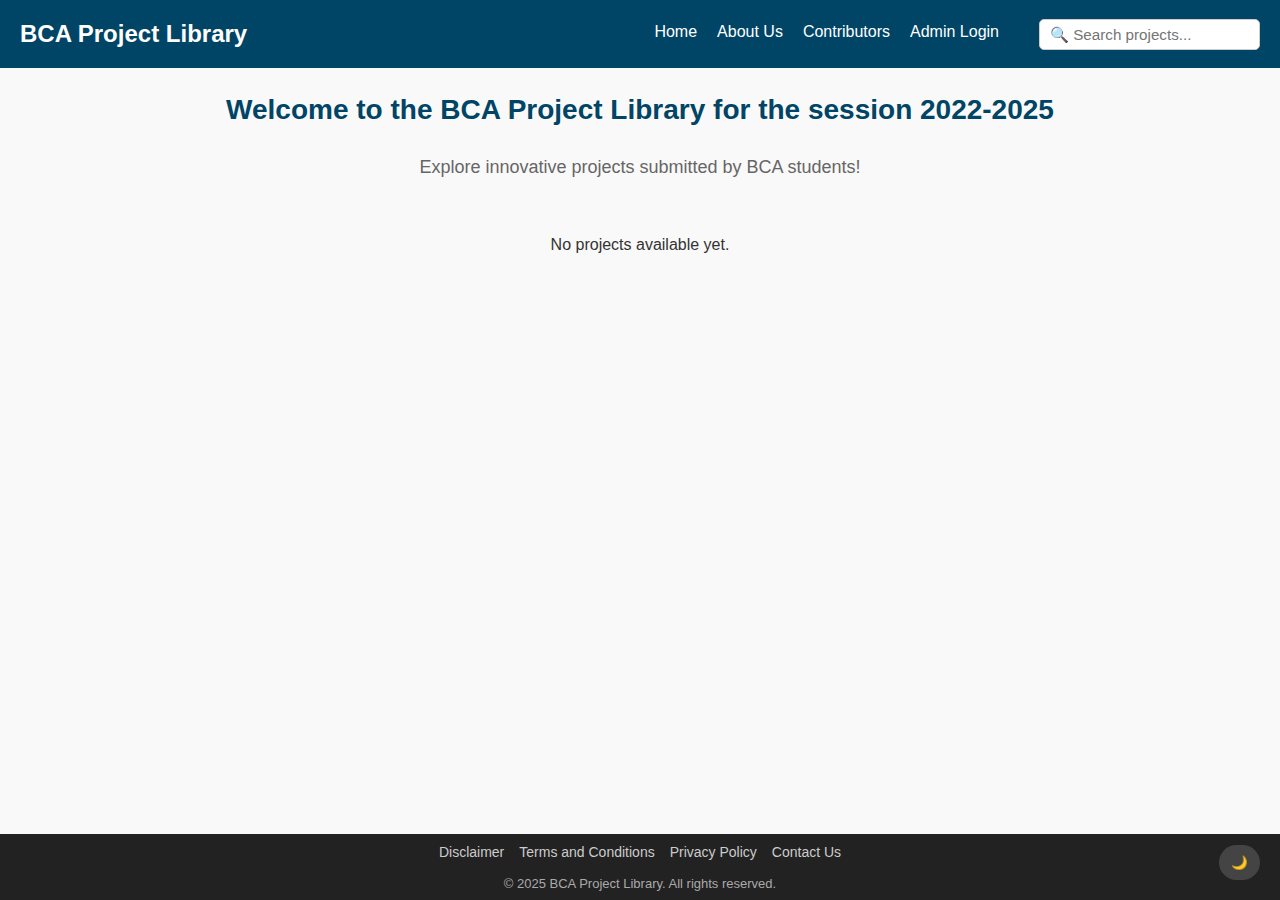
<file: index.html>
<!DOCTYPE html>
<html lang="en">
  <head>
    <meta charset="UTF-8" />
    <meta name="viewport" content="width=device-width, initial-scale=1.0" />
    <title>BCA Project Library</title>
    <link rel="stylesheet" href="style.css" />
  </head>
  <body>
    <!-- Header Section -->
    <header class="header">
      <nav class="nav_bar">
        <div class="logo">
          <!-- Optional: Add logo image here -->
          <h2>BCA Project Library</h2>
        </div>
        <div class="menu-toggle" id="menuToggle">☰</div>
        <ul id="sub_nav">
          <li><a href="index.html">Home</a></li>
          <li><a href="about-us.html">About Us</a></li>
          <li><a href="contributors.html">Contributors</a></li>
          <li><a href="admin-login.html">Admin Login</a></li>
          <li>
            <button id="darkModeToggle" class="dark-mode-toggle">🌙</button>
          </li>
          <li>
            <input
              type="text"
              id="searchInput"
              placeholder="🔍 Search projects..."
              class="nav-search"
            />
          </li>
        </ul>
      </nav>
    </header>

    <!-- Main Content -->
    <main class="main">
      <section class="welcome-section">
        <h1>Welcome to the BCA Project Library for the session 2022-2025</h1>
        <p>Explore innovative projects submitted by BCA students!</p>
      </section>
      <section class="project-list" id="homeProjectList">
        <!-- Project cards will be injected here -->
      </section>
    </main>

    <!-- Footer Section -->
    <footer class="footer">
      <ul>
        <li><a href="footer/disclaimer.html">Disclaimer</a></li>
        <li><a href="footer/T&C.html">Terms and Conditions</a></li>
        <li><a href="footer/privacy.html">Privacy Policy</a></li>
        <li><a href="footer/contact.html">Contact Us</a></li>
      </ul>
      <div class="copyright">
        &copy; 2025 BCA Project Library. All rights reserved.
      </div>
    </footer>

    <script src="script.js"></script>
  </body>
</html>
</file>
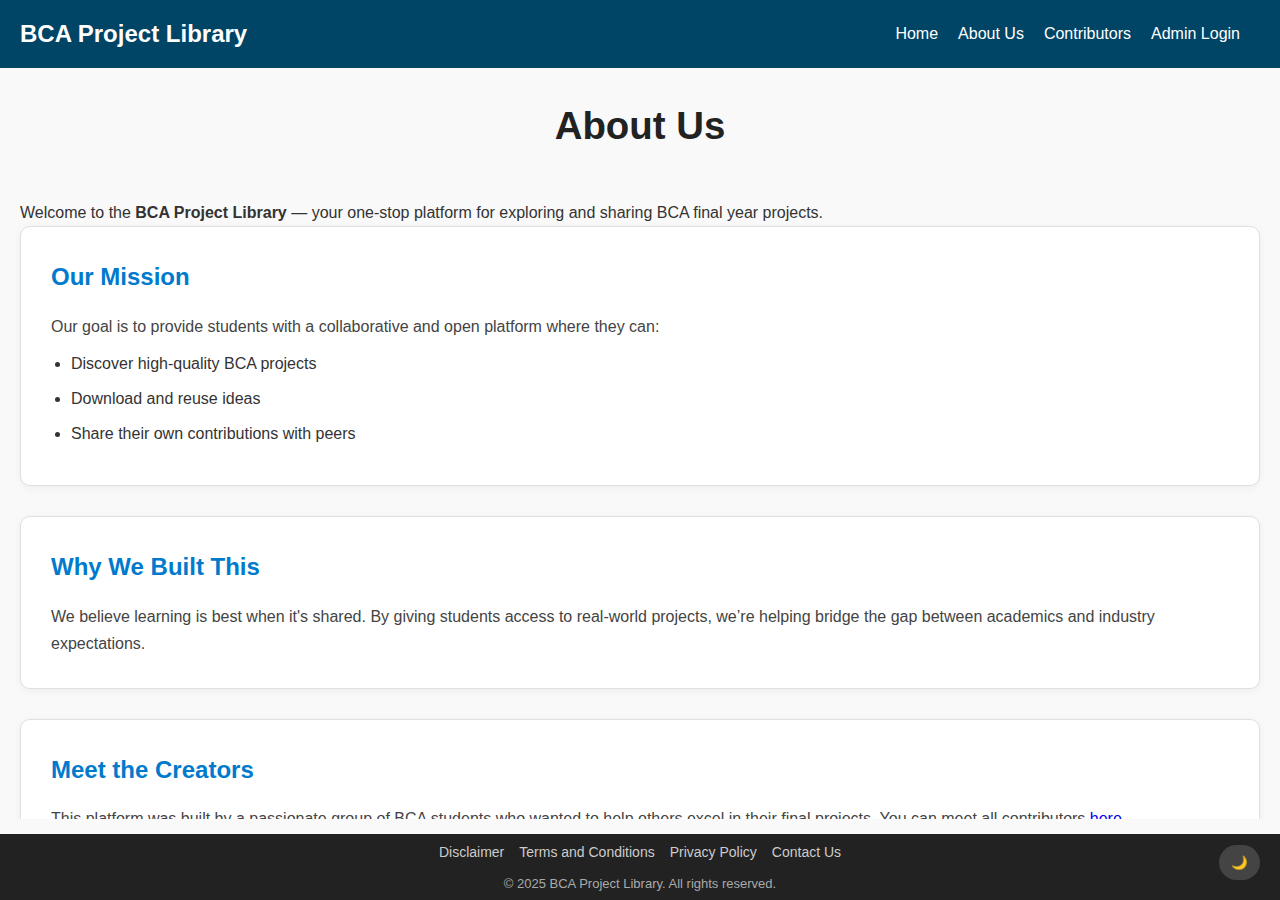
<file: about-us.html>
<!DOCTYPE html>
<html lang="en">
<head>
  <meta charset="UTF-8" />
  <meta name="viewport" content="width=device-width, initial-scale=1.0"/>
  <title>About Us - BCA Project Library</title>
  <link rel="stylesheet" href="style.css" />
</head>
<body>
  <!-- Header -->
  <header class="header">
    <nav class="nav_bar">
      <div class="logo">
        <h2>BCA Project Library</h2>
      </div>
      <div class="menu-toggle" id="menuToggle">☰</div>
      <ul id="sub_nav">
        <li><a href="index.html">Home</a></li>
        <li><a href="about-us.html" class="active">About Us</a></li>
        <li><a href="contributors.html">Contributors</a></li>
        <li><a href="admin-login.html">Admin Login</a></li>
        <li> <button id="darkModeToggle" class="dark-mode-toggle">🌙</button> </li>

      </ul>
    </nav>
  </header>

  <!-- About Section -->
  <main class="main about-section">
  <h2>About Us</h2>
  <p>
    Welcome to the <strong>BCA Project Library</strong> — your one-stop platform for exploring and sharing BCA final year projects.
  </p>

  <section class="about-box">
    <h3>Our Mission</h3>
    <p>
      Our goal is to provide students with a collaborative and open platform where they can:
    </p>
    <ul>
      <li>Discover high-quality BCA projects</li>
      <li>Download and reuse ideas</li>
      <li>Share their own contributions with peers</li>
    </ul>
  </section>

  <section class="about-box">
    <h3>Why We Built This</h3>
    <p>
      We believe learning is best when it's shared. By giving students access to real-world projects, we’re helping bridge the gap between academics and industry expectations.
    </p>
  </section>

  <section class="about-box">
    <h3>Meet the Creators</h3>
    <p>
      This platform was built by a passionate group of BCA students who wanted to help others excel in their final projects.
      You can meet all contributors <a href="contributors.html">here</a>.
    </p>
  </section>
</main>


  <!-- Footer -->
  <footer class="footer">
    <ul>
      <li><a href="footer/disclaimer.html">Disclaimer</a></li>
      <li><a href="footer/T&C.html">Terms and Conditions</a></li>
      <li><a href="footer/privacy.html">Privacy Policy</a></li>
      <li><a href="footer/contact.html">Contact Us</a></li>
    </ul>
    <div class="copyright">
      &copy; 2025 BCA Project Library. All rights reserved.
    </div>
  </footer>

  <script src="script.js"></script>
</body>
</html>
</file>
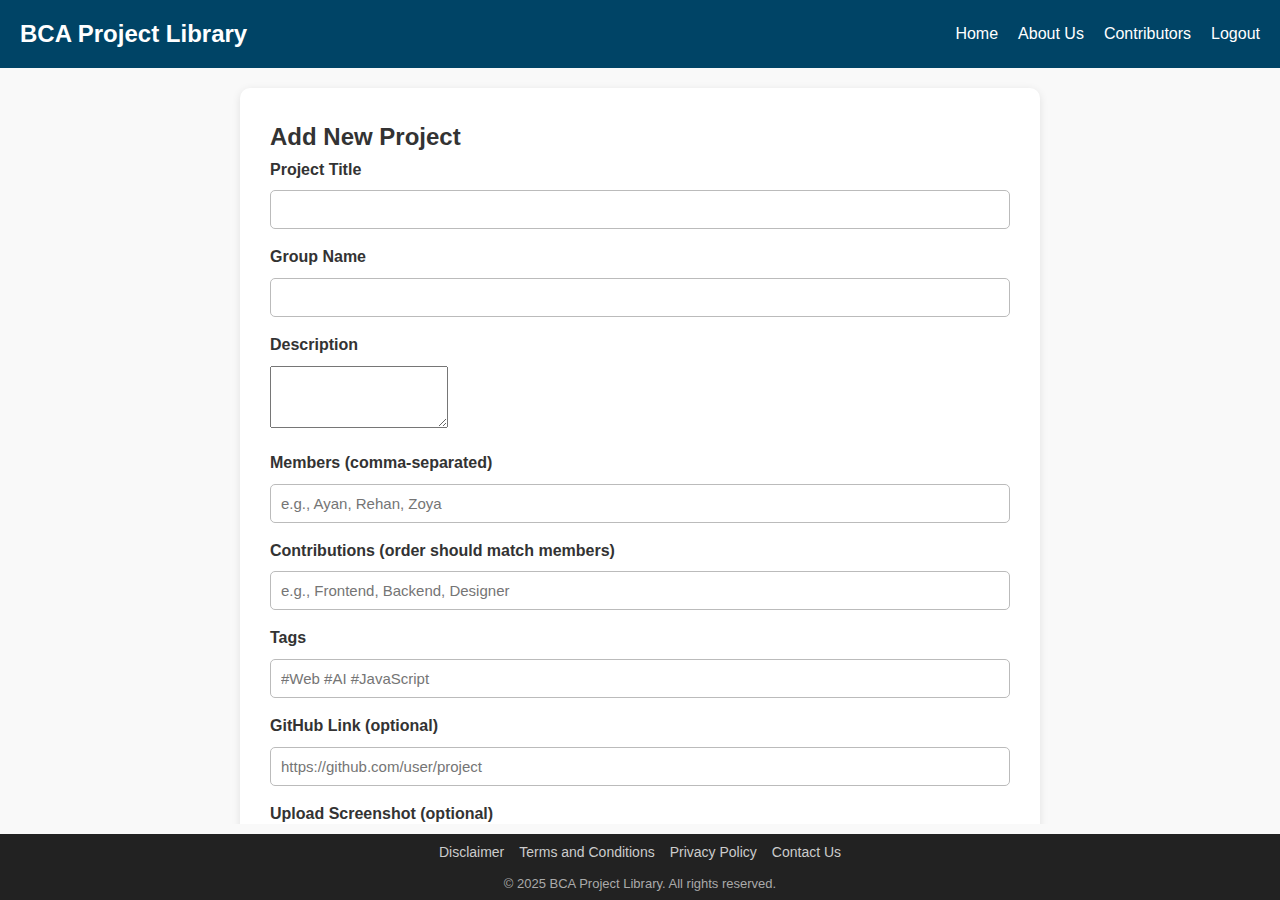
<file: add-project.html>
<!DOCTYPE html>
<html lang="en">
  <head>
    <meta charset="UTF-8" />
    <meta name="viewport" content="width=device-width, initial-scale=1.0" />
    <title>Add Project - BCA Project Library</title>
    <link rel="stylesheet" href="../style.css" />
  </head>
  <body>
    <!-- Header -->
    <header class="header">
      <nav class="nav_bar">
        <div class="logo">
          <h2>BCA Project Library</h2>
        </div>
        <ul id="sub_nav">
          <li><a href="../index.html">Home</a></li>
          <li><a href="../about-us.html">About Us</a></li>
          <li><a href="../contributors.html">Contributors</a></li>
          <li><a href="../admin-login.html">Logout</a></li>
        </ul>
      </nav>
    </header>

    <!-- Main -->
    <main class="main">
      <section class="form-box">
        <h2>Add New Project</h2>

        <form id="addProjectForm">
          <div class="form-group">
            <label for="title">Project Title</label>
            <input type="text" id="title" required />
          </div>

          <div class="form-group">
            <label for="group">Group Name</label>
            <input type="text" id="group" required />
          </div>

          <div class="form-group">
            <label for="description">Description</label>
            <textarea id="description" rows="4" required></textarea>
          </div>

          <div class="form-group">
            <label for="members">Members (comma-separated)</label>
            <input
              type="text"
              id="members"
              placeholder="e.g., Ayan, Rehan, Zoya"
              required
            />
          </div>

          <div class="form-group">
            <label for="contributions"
              >Contributions (order should match members)</label
            >
            <input
              type="text"
              id="contributions"
              placeholder="e.g., Frontend, Backend, Designer"
              required
            />
          </div>

          <div class="form-group">
            <label for="tags">Tags</label>
            <input type="text" id="tags" placeholder="#Web #AI #JavaScript" />
          </div>

          <div class="form-group">
            <label for="github">GitHub Link (optional)</label>
            <input
              type="url"
              id="github"
              placeholder="https://github.com/user/project"
            />
          </div>

          <div class="form-group">
            <label for="screenshot">Upload Screenshot (optional)</label>
            <input type="file" id="screenshot" accept="image/*" />
            <!-- Existing screenshot preview (only for edit mode) -->
            <div id="existingScreenshotPreview" style="margin-top: 10px"></div>
          </div>

          <!-- Action Buttons -->
          <div style="display: flex; gap: 15px; flex-wrap: wrap">
            <button
              type="button"
              class="login-button"
              onclick="previewProject()"
            >
              Preview
            </button>
            <button type="submit" class="login-button submit-button">
              Submit Project
            </button>
          </div>
        </form>

        <!-- Preview Area -->
        <div id="previewArea" style="display: none; margin-top: 30px">
          <h3>🔎 Project Preview:</h3>
          <div class="project-list" id="previewContent"></div>
        </div>
      </section>
    </main>

    <!-- Footer -->
    <footer class="footer">
      <ul>
        <li><a href="../footer/disclaimer.html">Disclaimer</a></li>
        <li><a href="../footer/T&C.html">Terms and Conditions</a></li>
        <li><a href="../footer/privacy.html">Privacy Policy</a></li>
        <li><a href="../footer/contact.html">Contact Us</a></li>
      </ul>
      <div class="copyright">
        &copy; 2025 BCA Project Library. All rights reserved.
      </div>
    </footer>

    <!-- Message Box -->
    <div id="messageBox" class="message-box"></div>

    <!-- Confirm Box -->
    <div id="confirmBox" class="confirm-box" style="display: none">
      <div class="confirm-content">
        <p id="confirmMessage"></p>
        <div class="confirm-buttons">
          <button id="confirmYes" class="login-button">Yes</button>
          <button
            id="confirmCancel"
            class="login-button"
            style="background-color: gray"
          >
            Cancel
          </button>
        </div>
      </div>
    </div>

    <script src="../script.js"></script>
  </body>
</html>
</file>
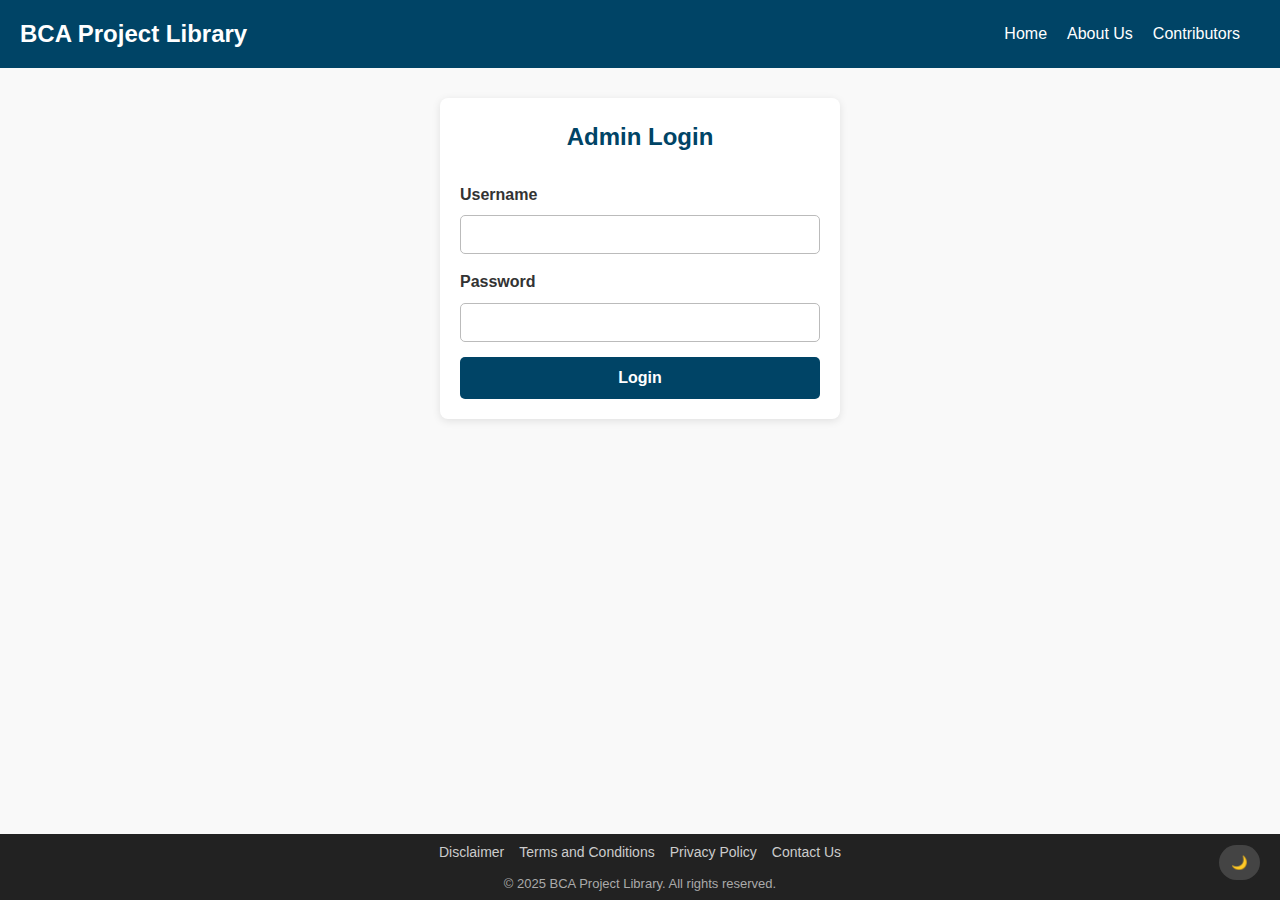
<file: admin-login.html>
<!DOCTYPE html>
<html lang="en">
<head>
  <meta charset="UTF-8" />
  <meta name="viewport" content="width=device-width, initial-scale=1.0"/>
  <title>Admin Login - BCA Project Library</title>
  <link rel="stylesheet" href="style.css" />
</head>
<body>

  <!-- Header -->
  <header class="header">
    <nav class="nav_bar">
      <div class="logo">
        <h2>BCA Project Library</h2>
      </div>
      <div class="menu-toggle" id="menuToggle">☰</div>
      <ul id="sub_nav">
        <li><a href="index.html">Home</a></li>
        <li><a href="about-us.html">About Us</a></li>
        <li><a href="contributors.html">Contributors</a></li>
        <li>
  <button id="darkModeToggle" class="dark-mode-toggle">🌙</button>
</li>

      </ul>
    </nav>
  </header>

  <!-- Login Form Section -->
  <main class="main">
    <section class="login-box">
      <h2>Admin Login</h2>
      <form id="adminLoginForm">
        <div class="form-group">
          <label for="username">Username</label>
          <input type="text" id="username" required />
        </div>

        <div class="form-group">
          <label for="password">Password</label>
          <input type="password" id="password" required />
        </div>

        <button type="submit" class="login-button">Login</button>
      </form>
    </section>
  </main>

  <!-- Footer -->
  <footer class="footer">
    <ul>
      <li><a href="disclaimer.html">Disclaimer</a></li>
      <li><a href="T&C.html">Terms and Conditions</a></li>
      <li><a href="privacy.html">Privacy Policy</a></li>
      <li><a href="contact.html">Contact Us</a></li>
    </ul>
    <div class="copyright">
      &copy; 2025 BCA Project Library. All rights reserved.
    </div>
  </footer>

  <script src="script.js"></script>
  <div id="messageBox" class="message-box"></div>
</body>
</html>
</file>
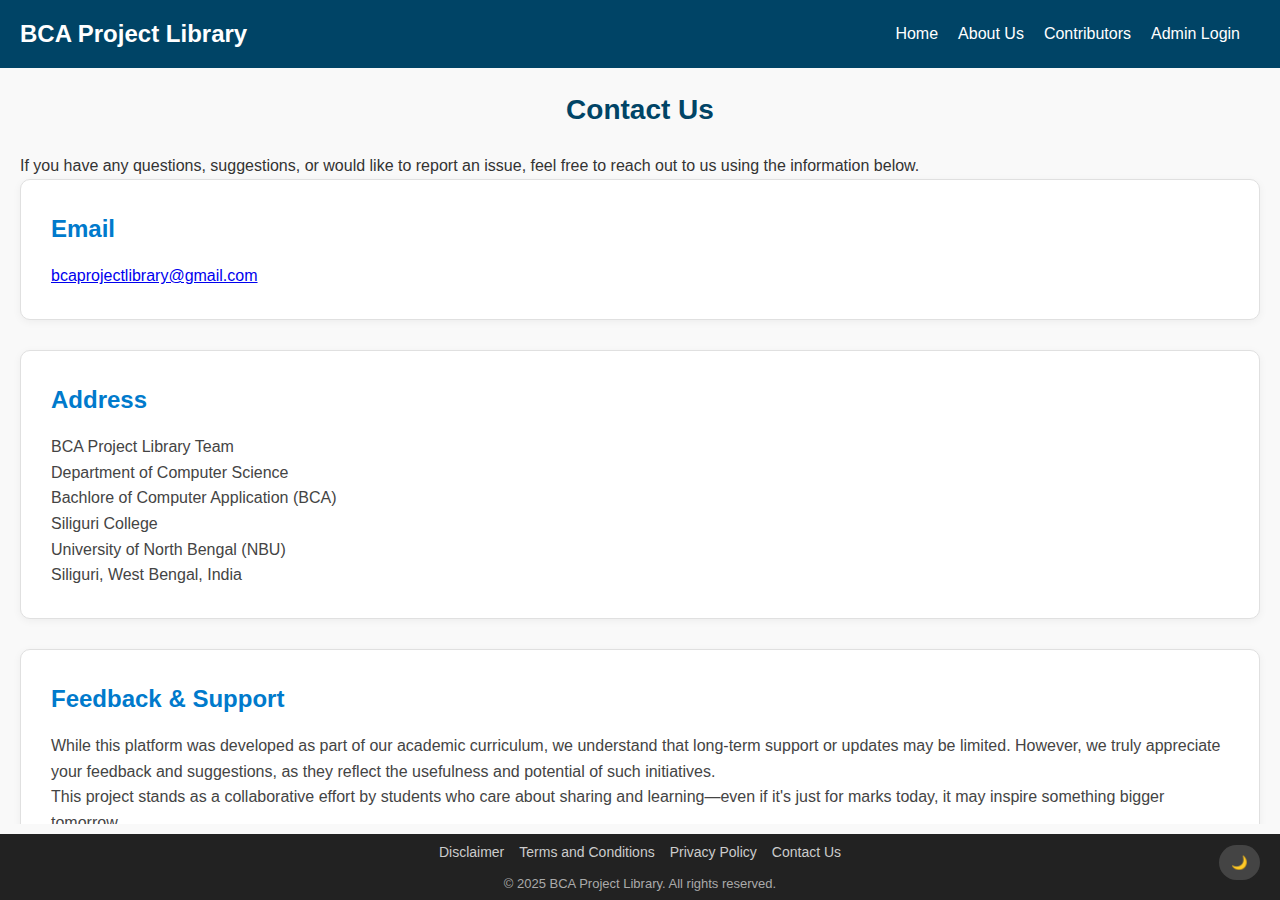
<file: contact.html>
<!DOCTYPE html>
<html lang="en">
<head>
  <meta charset="UTF-8" />
  <meta name="viewport" content="width=device-width, initial-scale=1.0"/>
  <title>Contact Us - BCA Project Library</title>
  <link rel="stylesheet" href="../style.css" />
</head>
<body>
  <!-- Header -->
  <header class="header">
    <nav class="nav_bar">
      <div class="logo">
        <h2>BCA Project Library</h2>
      </div>
      <ul id="sub_nav">
        <li><a href="../index.html">Home</a></li>
        <li><a href="../about-us.html">About Us</a></li>
        <li><a href="../contributors.html">Contributors</a></li>
        <li><a href="../admin-login.html">Admin Login</a></li>
        <li><button id="darkModeToggle" class="dark-mode-toggle">🌙</button></li>
      </ul>
    </nav>
  </header>

  <!-- Contact Section -->
  <main class="main">
    <h1>Contact Us</h1>
    <p>If you have any questions, suggestions, or would like to report an issue, feel free to reach out to us using the information below.</p>

    <section class="about-box">
      <h3>Email</h3>
      <p><a href="mailto:bcaprojectlibrary@gmail.com">bcaprojectlibrary@gmail.com</a></p>
    </section>

    <section class="about-box">
      <h3>Address</h3>
      <p>
        BCA Project Library Team<br />
        Department of Computer Science<br />
        Bachlore of Computer Application (BCA)<br/>
        Siliguri College<br />
        University of North Bengal (NBU) <br />
        Siliguri, West Bengal, India
      </p>
    </section>

    <section class="about-box">
  <h3>Feedback & Support</h3>
  <p>
    While this platform was developed as part of our academic curriculum, we understand that long-term support or updates may be limited. 
    However, we truly appreciate your feedback and suggestions, as they reflect the usefulness and potential of such initiatives.
  </p>
  <p>
    This project stands as a collaborative effort by students who care about sharing and learning—even if it's just for marks today, 
    it may inspire something bigger tomorrow.
  </p>
</section>


    <section class="about-box">
      <h3>Social Media</h3>
      <p>
        Coming Soon! Stay tuned for our official pages on Instagram, LinkedIn, and YouTube.
      </p>
    </section>
  </main>

  <!-- Footer -->
  <footer class="footer">
    <ul>
      <li><a href="disclaimer.html">Disclaimer</a></li>
      <li><a href="T&C.html">Terms and Conditions</a></li>
      <li><a href="privacy.html">Privacy Policy</a></li>
      <li><a href="contact.html" class="active">Contact Us</a></li>
    </ul>
    <div class="copyright">
      &copy; 2025 BCA Project Library. All rights reserved.
    </div>
  </footer>

  <script src="../script.js"></script>
</body>
</html>
</file>
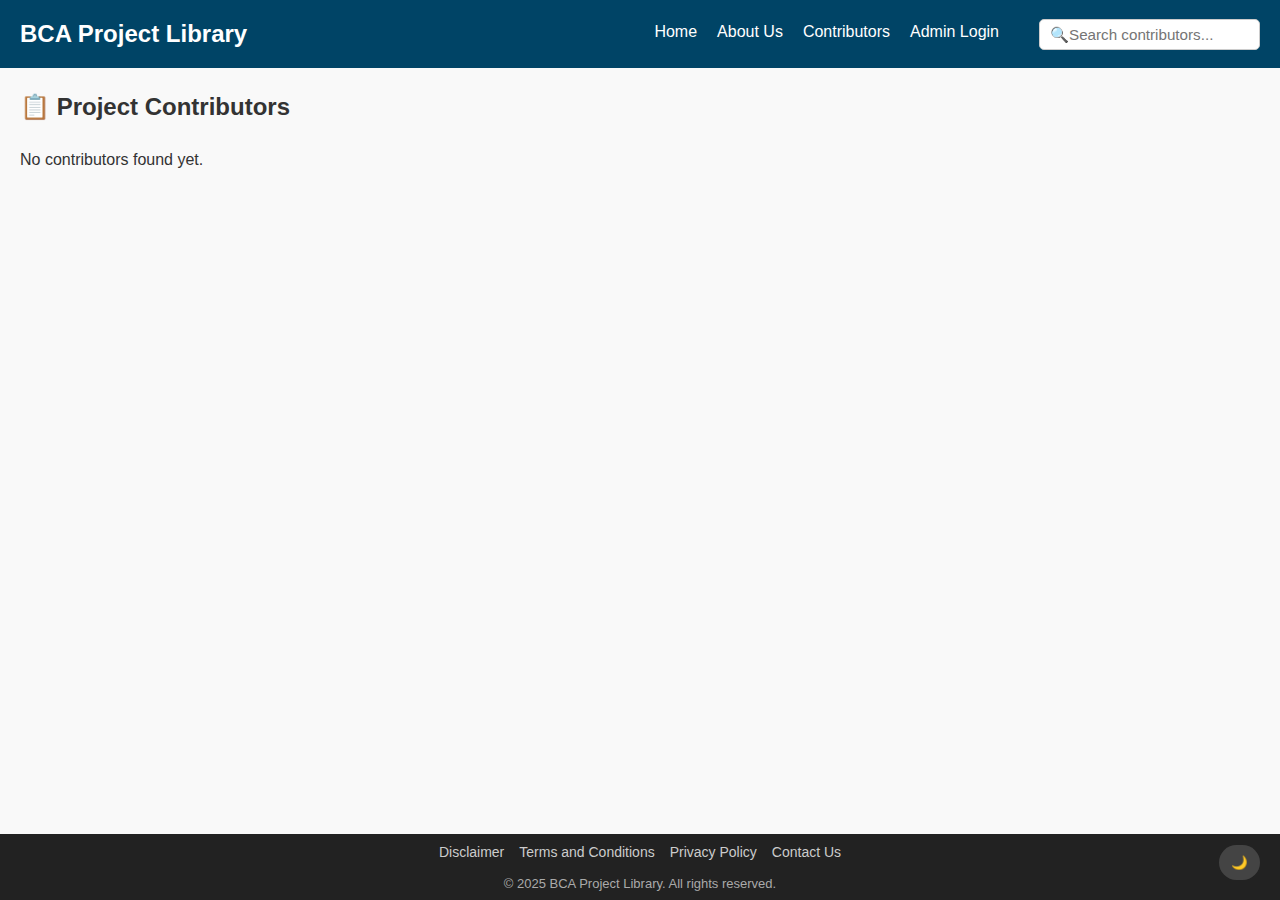
<file: contributors.html>
<!-- contributors.html -->
<!DOCTYPE html>
<html lang="en">
  <head>
    <meta charset="UTF-8" />
    <meta name="viewport" content="width=device-width, initial-scale=1.0" />
    <title>Contributors - BCA Project Library</title>
    <link rel="stylesheet" href="style.css" />
  </head>
  <body>
    <!-- Header -->
    <header class="header">
      <nav class="nav_bar">
        <div class="logo">
          <h2>BCA Project Library</h2>
        </div>
        <div class="menu-toggle" id="menuToggle">☰</div>
        <ul id="sub_nav">
          <li><a href="index.html">Home</a></li>
          <li><a href="about-us.html">About Us</a></li>
          <li><a href="contributors.html">Contributors</a></li>
          <li><a href="admin-login.html">Admin Login</a></li>
          <li>
            <button id="darkModeToggle" class="dark-mode-toggle">🌙</button>
          </li>
          <li>
            <input
              class="nav-search"
              type="text"
              id="contributorSearch"
              placeholder="🔍Search contributors..."
            />
          </li>
        </ul>
      </nav>
    </header>

    <!-- Main -->
    <main class="main">
      <h2 style="margin-bottom: 20px">📋 Project Contributors</h2>
      <div id="contributorList" class="contributor-grid"></div>
    </main>

    <!-- Footer -->
    <footer class="footer">
      <ul>
        <li><a href="footer/disclaimer.html">Disclaimer</a></li>
        <li><a href="footer/T&C.html">Terms and Conditions</a></li>
        <li><a href="footer/privacy.html">Privacy Policy</a></li>
        <li><a href="footer/contact.html">Contact Us</a></li>
      </ul>
      <div class="copyright">
        &copy; 2025 BCA Project Library. All rights reserved.
      </div>
    </footer>
    <script src="script.js"></script>
    <script>
      document.addEventListener("DOMContentLoaded", function () {
        const contributorList = document.getElementById("contributorList");
        const projects = JSON.parse(localStorage.getItem("bcaProjects")) || [];

        let contributors = [];

        projects.forEach((p) => {
          const names = p.members.split(",");
          const roles = p.contributions.split(",");

          names.forEach((name, i) => {
            contributors.push({
              name: name.trim(),
              role: roles[i] ? roles[i].trim() : "Contributor",
              project: p.title,
            });
          });
        });

        if (contributors.length === 0) {
          contributorList.innerHTML = "<p>No contributors found yet.</p>";
          return;
        }

        contributorList.innerHTML = contributors
          .map(
            (c) => `
        <div class="contributor-card">
          <div class="avatar">${c.name.charAt(0).toUpperCase()}</div>
          <h4>${c.name}</h4>
          <p><strong>Role:</strong> ${c.role}</p>
          <p><strong>Project:</strong> ${c.project}</p>
        </div>
      `
          )
          .join("");
      });

      document.addEventListener("DOMContentLoaded", function () {
  const searchInput = document.getElementById("contributorSearch");
  const container = document.getElementById("contributorList");

  if (!searchInput || !container) return;

  const highlightMatch = (text, keyword) => {
    if (!keyword) return text;
    return text.replace(
      new RegExp(`(${keyword})`, "gi"),
      `<mark class="highlight">$1</mark>`
    );
  };

  function performSearch(keyword) {
    const cards = container.querySelectorAll(".contributor-card");
    let anyVisible = false;

    cards.forEach((card) => {
      const content = card.innerText.toLowerCase();
      const isMatch = content.includes(keyword.toLowerCase());

      if (isMatch) {
        card.style.display = "block";
        anyVisible = true;

        const nameEl = card.querySelector("h3");
        const roleEl = card.querySelector("p");

        if (nameEl)
          nameEl.innerHTML = highlightMatch(nameEl.textContent, keyword);
        if (roleEl)
          roleEl.innerHTML = highlightMatch(roleEl.textContent, keyword);
      } else {
        card.style.display = "none";
      }
    });

    // Optional: Show message if nothing matches
    const messageEl = container.querySelector(".no-match");
    if (!anyVisible) {
      if (!messageEl) {
        const msg = document.createElement("p");
        msg.textContent = "No matching contributors found.";
        msg.className = "no-match";
        container.appendChild(msg);
      }
    } else if (messageEl) {
      messageEl.remove();
    }
  }

  searchInput.addEventListener("input", function () {
    performSearch(this.value.trim());
  });
});

    </script>

    <style>
      .contributor-grid {
        display: grid;
        grid-template-columns: repeat(auto-fit, minmax(220px, 1fr));
        gap: 20px;
        margin-top: 20px;
      }

      .contributor-card {
        background: #f9f9f9;
        padding: 15px;
        border-radius: 12px;
        text-align: center;
        box-shadow: 0 2px 6px rgba(0, 0, 0, 0.1);
      }

      .contributor-card .avatar {
        background: #007bff;
        color: #fff;
        width: 50px;
        height: 50px;
        margin: 0 auto 10px;
        border-radius: 50%;
        font-size: 20px;
        display: flex;
        align-items: center;
        justify-content: center;
      }
    </style>
  </body>
</html>
</file>
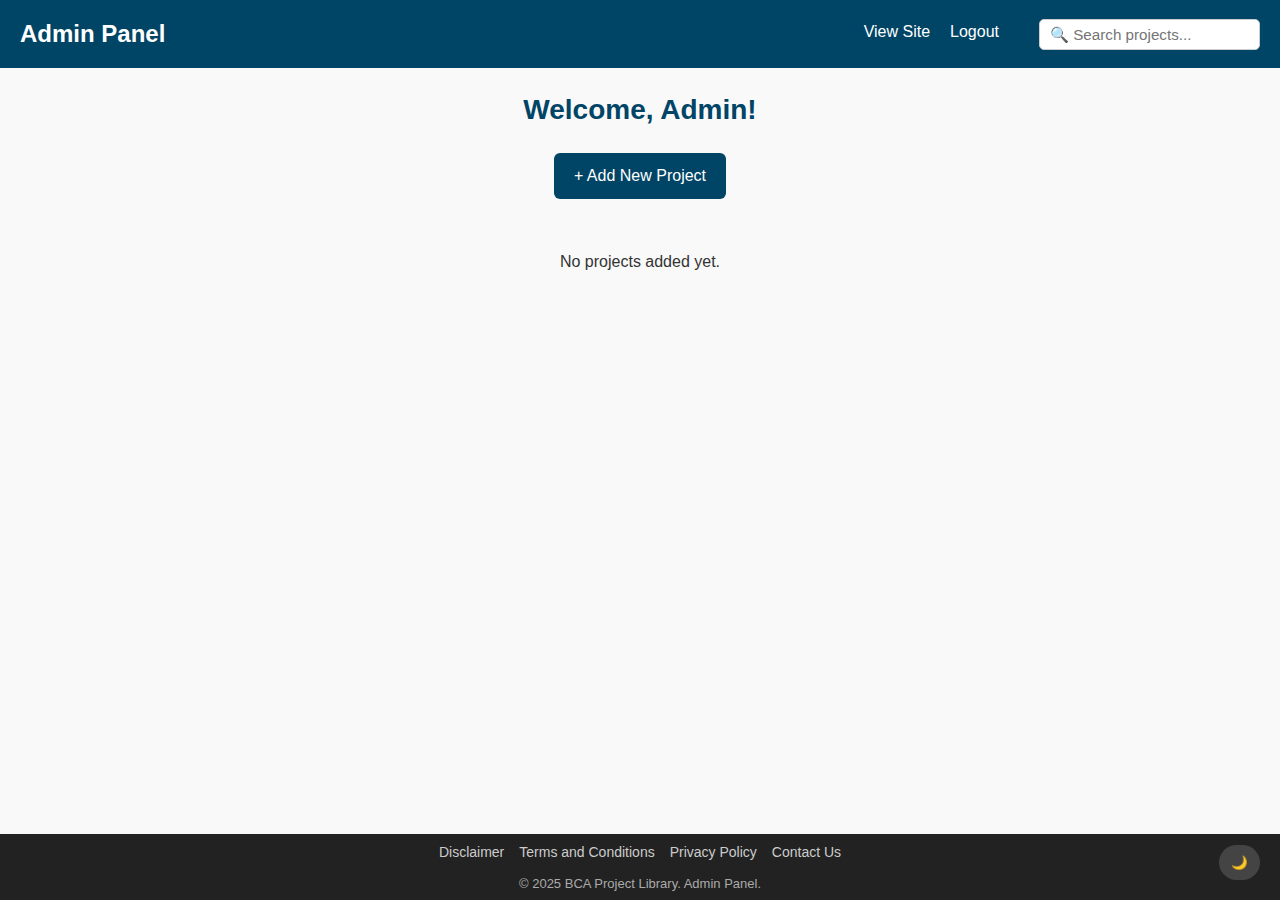
<file: dashboard.html>
<!DOCTYPE html>
<html lang="en">
  <head>
    <meta charset="UTF-8" />
    <meta name="viewport" content="width=device-width, initial-scale=1.0" />
    <title>Admin Dashboard - BCA Project Library</title>
    <link rel="stylesheet" href="../style.css" />
  </head>
  <body>
    <!-- Header -->
    <header class="header">
      <nav class="nav_bar">
        <div class="logo">
          <h2>Admin Panel</h2>
        </div>
         <button class="admin-menu-toggle">&#9776;</button>
        <ul id="sub_nav">
          <li><a href="../index.html">View Site</a></li>
          <li><a href="../admin-login.html">Logout</a></li>
          <li>
            <button id="darkModeToggle" class="dark-mode-toggle">🌙</button>
          </li>
          <li>
            <input
              type="text"
              id="searchInput"
              placeholder="🔍 Search projects..."
              class="nav-search"
            />
          </li>
        </ul>
      </nav>
    </header>

    <!-- Main Admin Content -->
    <main class="main">
      <h1>Welcome, Admin!</h1>

      <div class="admin-actions">
        <a href="add-project.html" class="add-button">+ Add New Project</a>
      </div>

      <section class="project-list">
        <!-- Admin Project List Placeholder -->
        <p>No projects added yet.</p>
        <!-- JS can later inject list of projects with Edit/Delete buttons -->
      </section>
    </main>

    <!-- Footer -->
    <footer class="footer">
      <ul>
        <li><a href="../footer/disclaimer.html">Disclaimer</a></li>
        <li><a href="../footer/T&C.html">Terms and Conditions</a></li>
        <li><a href="../footer/privacy.html">Privacy Policy</a></li>
        <li><a href="../footer/contact.html">Contact Us</a></li>
      </ul>
      <div class="copyright">&copy; 2025 BCA Project Library. Admin Panel.</div>
    </footer>

    <script src="../script.js"></script>
    <!-- Custom Confirmation Modal -->
    <div id="confirmBox" class="confirm-modal">
      <div class="confirm-content">
        <p id="confirmMessage">Are you sure?</p>
        <div class="confirm-actions">
          <button id="confirmYes">Yes</button>
          <button id="confirmCancel">Cancel</button>
        </div>
      </div>
    </div>
  </body>
</html>
</file>
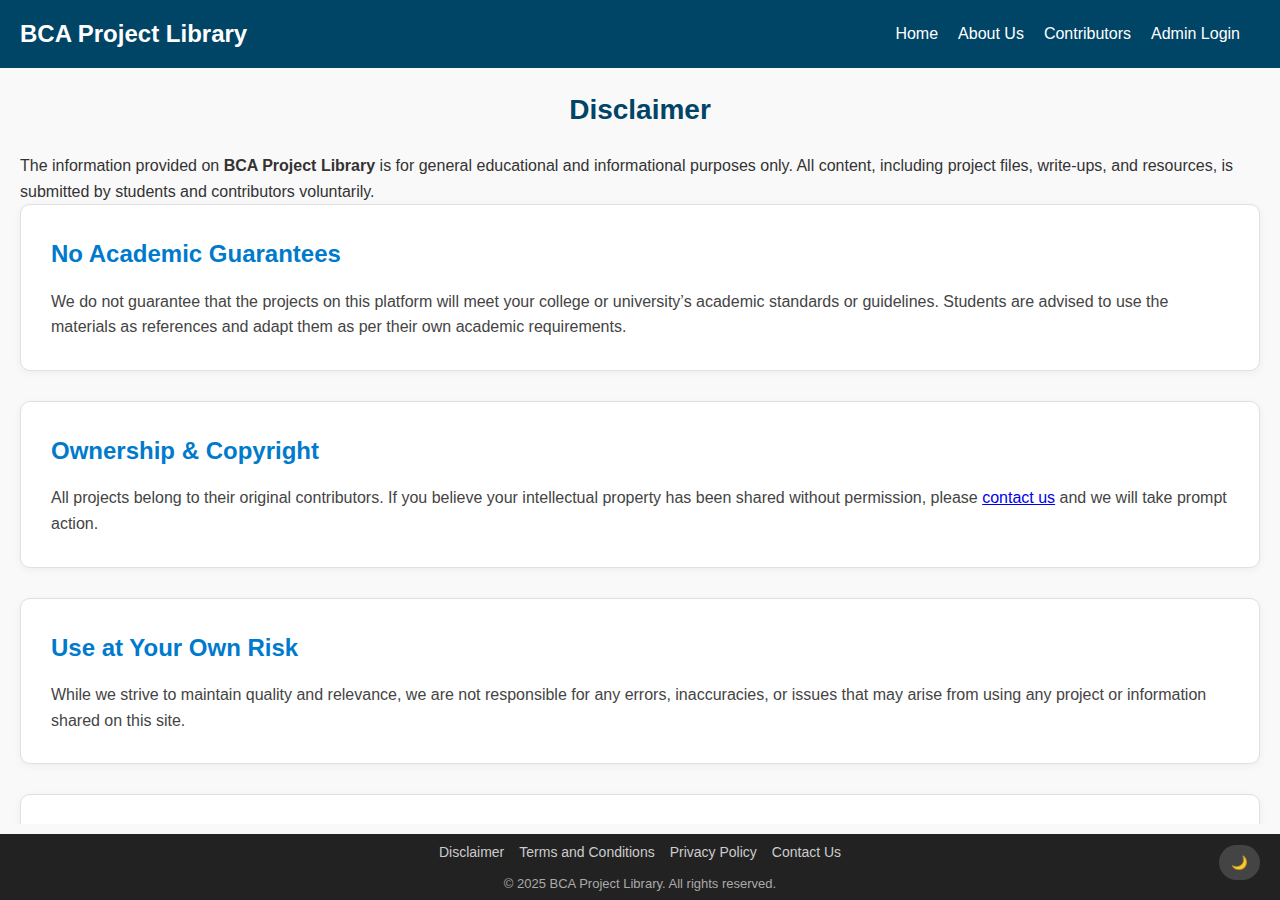
<file: disclaimer.html>
<!DOCTYPE html>
<html lang="en">
<head>
  <meta charset="UTF-8" />
  <meta name="viewport" content="width=device-width, initial-scale=1.0"/>
  <title>Disclaimer - BCA Project Library</title>
  <link rel="stylesheet" href="../style.css" />
</head>
<body>
  <!-- Header -->
  <header class="header">
    <nav class="nav_bar">
      <div class="logo">
        <h2>BCA Project Library</h2>
      </div>
      <ul id="sub_nav">
        <li><a href="../index.html">Home</a></li>
        <li><a href="../about-us.html">About Us</a></li>
        <li><a href="../contributors.html">Contributors</a></li>
        <li><a href="../admin-login.html">Admin Login</a></li>
        <li><button id="darkModeToggle" class="dark-mode-toggle">🌙</button></li>
      </ul>
    </nav>
  </header>

  <!-- Disclaimer Section -->
  <main class="main">
    <h1>Disclaimer</h1>
    <p>
      The information provided on <strong>BCA Project Library</strong> is for general educational and informational purposes only. All content, including project files, write-ups, and resources, is submitted by students and contributors voluntarily.
    </p>

    <section class="about-box">
      <h3> No Academic Guarantees</h3>
      <p>
        We do not guarantee that the projects on this platform will meet your college or university’s academic standards or guidelines. Students are advised to use the materials as references and adapt them as per their own academic requirements.
      </p>
    </section>

    <section class="about-box">
      <h3> Ownership & Copyright</h3>
      <p>
        All projects belong to their original contributors. If you believe your intellectual property has been shared without permission, please <a href="../footer/contact.html">contact us</a> and we will take prompt action.
      </p>
    </section>

    <section class="about-box">
      <h3> Use at Your Own Risk</h3>
      <p>
        While we strive to maintain quality and relevance, we are not responsible for any errors, inaccuracies, or issues that may arise from using any project or information shared on this site.
      </p>
    </section>

    <section class="about-box">
      <h3> Contact Us</h3>
      <p>
        For any questions or concerns related to the content or ownership of materials, please visit our <a href="../footer/contact.html">Contact Us</a> page.
      </p>
    </section>
  </main>

  <!-- Footer -->
  <footer class="footer">
    <ul>
      <li><a href="disclaimer.html" class="active">Disclaimer</a></li>
      <li><a href="T&C.html">Terms and Conditions</a></li>
      <li><a href="privacy.html">Privacy Policy</a></li>
      <li><a href="contact.html">Contact Us</a></li>
    </ul>
    <div class="copyright">
      &copy; 2025 BCA Project Library. All rights reserved.
    </div>
  </footer>

  <script src="../script.js"></script>
</body>
</html>
</file>
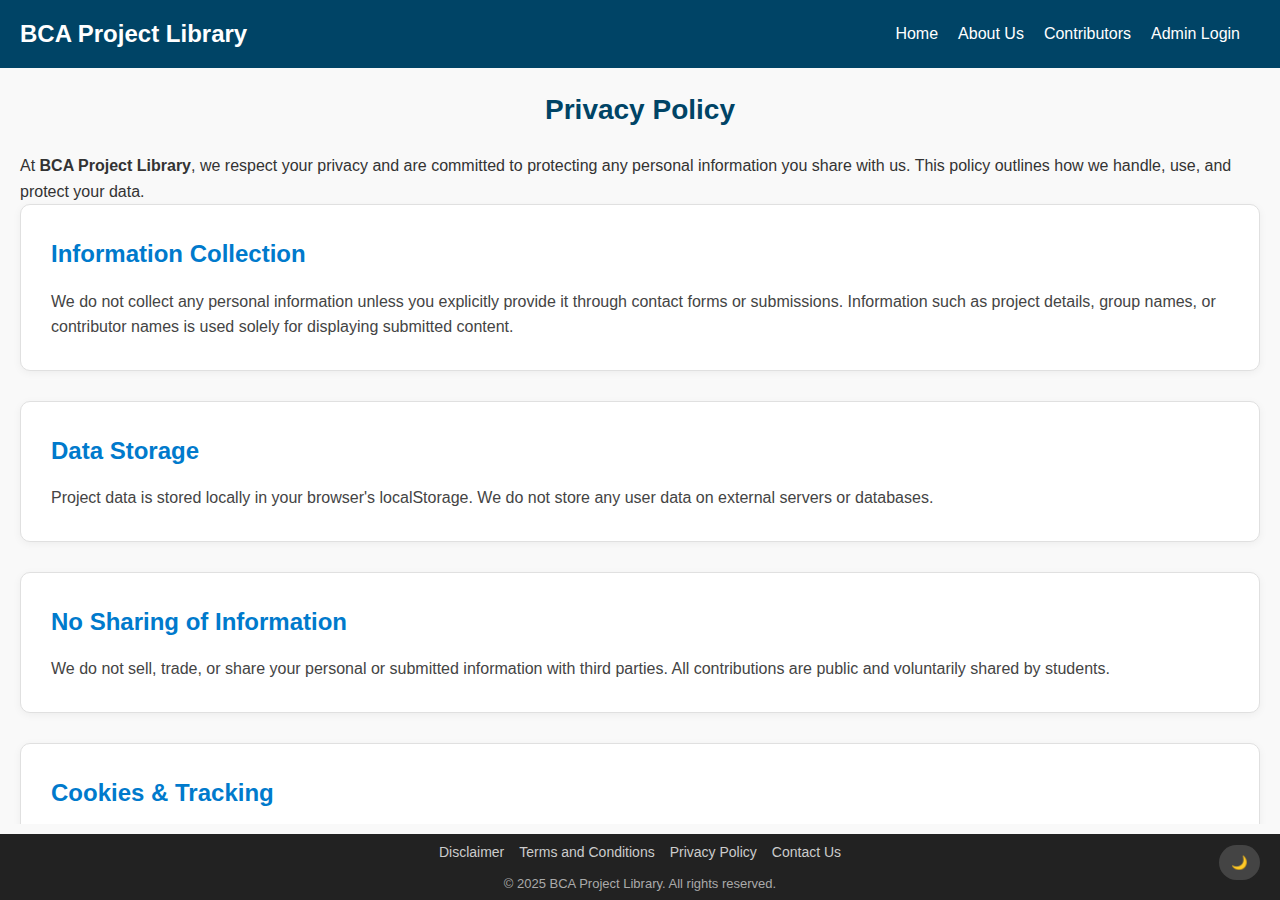
<file: privacy.html>
<!DOCTYPE html>
<html lang="en">
<head>
  <meta charset="UTF-8" />
  <meta name="viewport" content="width=device-width, initial-scale=1.0"/>
  <title>Privacy Policy - BCA Project Library</title>
  <link rel="stylesheet" href="../style.css" />
</head>
<body>
  <!-- Header -->
  <header class="header">
    <nav class="nav_bar">
      <div class="logo">
        <h2>BCA Project Library</h2>
      </div>
      <ul id="sub_nav">
        <li><a href="../index.html">Home</a></li>
        <li><a href="../about-us.html">About Us</a></li>
        <li><a href="../contributors.html">Contributors</a></li>
        <li><a href="../admin-login.html">Admin Login</a></li>
        <li><button id="darkModeToggle" class="dark-mode-toggle">🌙</button></li>
      </ul>
    </nav>
  </header>

  <!-- Privacy Policy Section -->
  <main class="main">
    <h1>Privacy Policy</h1>
    <p>
      At <strong>BCA Project Library</strong>, we respect your privacy and are committed to protecting any personal information you share with us. This policy outlines how we handle, use, and protect your data.
    </p>

    <section class="about-box">
      <h3>Information Collection</h3>
      <p>
        We do not collect any personal information unless you explicitly provide it through contact forms or submissions. Information such as project details, group names, or contributor names is used solely for displaying submitted content.
      </p>
    </section>

    <section class="about-box">
      <h3>Data Storage</h3>
      <p>
        Project data is stored locally in your browser's localStorage. We do not store any user data on external servers or databases.
      </p>
    </section>

    <section class="about-box">
      <h3>No Sharing of Information</h3>
      <p>
        We do not sell, trade, or share your personal or submitted information with third parties. All contributions are public and voluntarily shared by students.
      </p>
    </section>

    <section class="about-box">
      <h3>Cookies & Tracking</h3>
      <p>
        This site does not use cookies, trackers, or third-party analytics. Your browsing experience remains private and secure.
      </p>
    </section>

    <section class="about-box">
      <h3>Contact</h3>
      <p>
        If you have any concerns regarding your privacy, feel free to <a href="contact.html">contact us</a>. We’re happy to address your questions.
      </p>
    </section>
  </main>

  <!-- Footer -->
  <footer class="footer">
    <ul>
      <li><a href="disclaimer.html">Disclaimer</a></li>
      <li><a href="T&C.html">Terms and Conditions</a></li>
      <li><a href="privacy.html" class="active">Privacy Policy</a></li>
      <li><a href="contact.html">Contact Us</a></li>
    </ul>
    <div class="copyright">
      &copy; 2025 BCA Project Library. All rights reserved.
    </div>
  </footer>

  <script src="../script.js"></script>
</body>
</html>
</file>
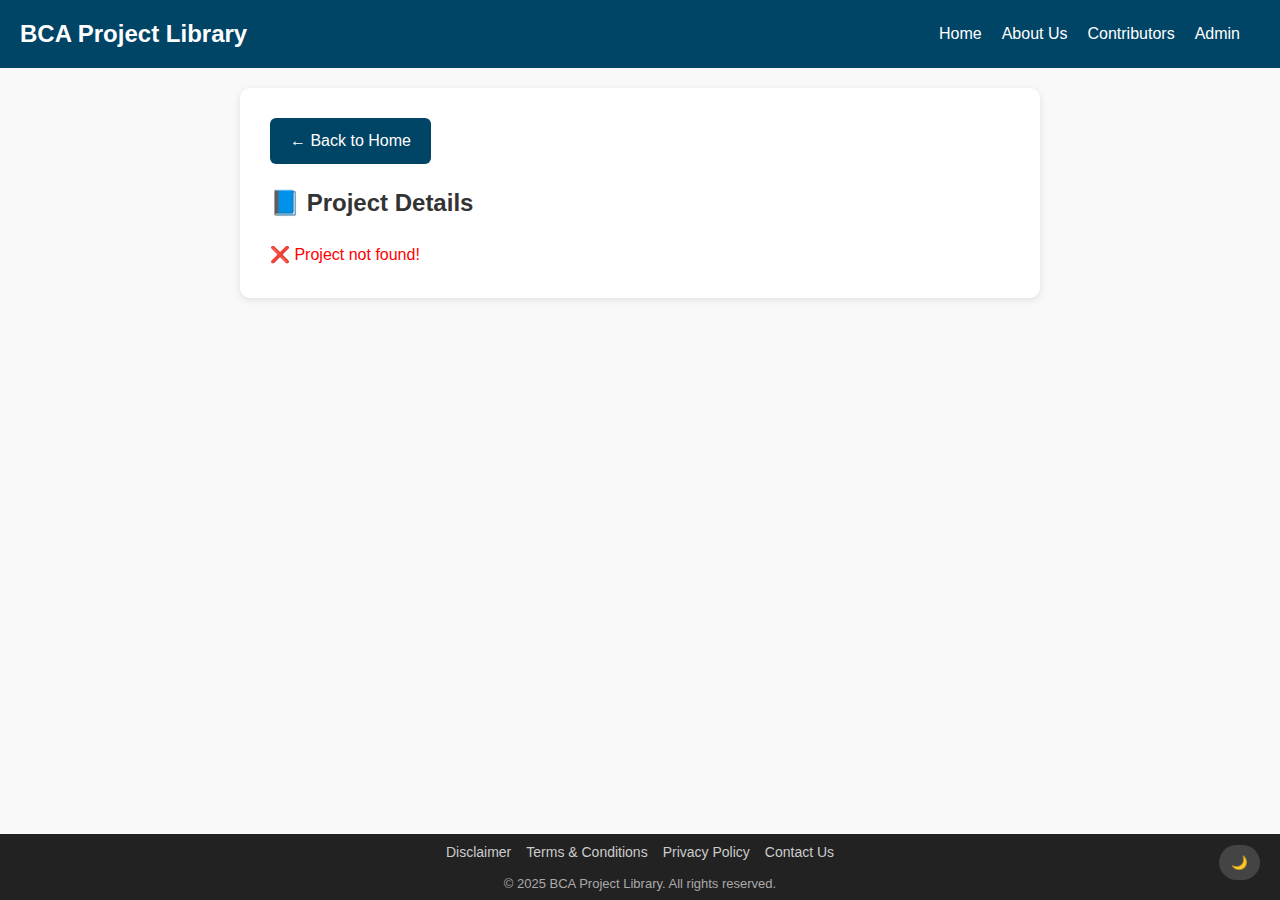
<file: project-detail.html>
<!DOCTYPE html>
<html lang="en">
<head>
  <meta charset="UTF-8" />
  <meta name="viewport" content="width=device-width, initial-scale=1.0"/>
  <title>Project Detail - BCA Project Library</title>
  <link rel="stylesheet" href="style.css" />
</head>
<body>

  <!-- Header -->
  <header class="header">
    <nav class="nav_bar">
      <div class="logo">
        <h2>BCA Project Library</h2>
      </div>
      <ul id="sub_nav">
        <li><a href="index.html">Home</a></li>
        <li><a href="about-us.html">About Us</a></li>
        <li><a href="contributors.html">Contributors</a></li>
        <li><a href="admin-login.html">Admin</a></li>
          <li> <button id="darkModeToggle" class="dark-mode-toggle">🌙</button> </li>

      </ul>
    </nav>
  </header>

  <!-- Main Project Detail Section -->
  <main class="main">
    <section class="form-box">
      <a href="index.html" class="add-button" style="margin-bottom: 20px; display: inline-block;">← Back to Home</a>
      <h2>📘 Project Details</h2>
      <div id="projectDetails" style="margin-top: 20px;">
        <!-- JS will populate this -->
      </div>
    </section>
  </main>

  <!-- Footer -->
  <footer class="footer">
    <ul>
      <li><a href="footer/disclaimer.html">Disclaimer</a></li>
      <li><a href="footer/T&C.html">Terms & Conditions</a></li>
      <li><a href="footer/privacy.html">Privacy Policy</a></li>
      <li><a href="footer/contact.html">Contact Us</a></li>
    </ul>
    <div class="copyright">
      &copy; 2025 BCA Project Library. All rights reserved.
    </div>
  </footer>

  <!-- Message Box (optional use) -->
  <div id="messageBox" class="message-box"></div>

  <!-- JS Script -->
  <script>
    document.addEventListener("DOMContentLoaded", function () {
      const params = new URLSearchParams(window.location.search);
      const id = params.get("id");
      const container = document.getElementById("projectDetails");
      const projects = JSON.parse(localStorage.getItem("bcaProjects")) || [];

      if (!id || !projects[id]) {
        container.innerHTML = "<p style='color: red;'>❌ Project not found!</p>";
        return;
      }

      const p = projects[id];

      const html = `
        <h3>${p.title}</h3>
        <p><strong>Group:</strong> ${p.group}</p>
        <p><strong>Description:</strong> ${p.description}</p>
        <p><strong>Members:</strong> ${p.members}</p>
        <p><strong>Contributions:</strong> ${p.contributions}</p>
        ${p.tags ? `<p><strong>Tags:</strong> ${p.tags}</p>` : ""}
        ${p.github ? `<p><strong>GitHub:</strong> <a href="${p.github}" target="_blank">${p.github}</a></p>` : ""}
        ${
          p.screenshotURL
            ? `<p><strong>Screenshot:</strong><br/><img src="${p.screenshotURL}" alt="Screenshot" style="max-width:100%; margin-top:10px;" /></p>`
            : ""
        }
      `;

      container.innerHTML = html;
    });
  </script>
  <script src="script.js"></script>
</body>
</html>
</file>
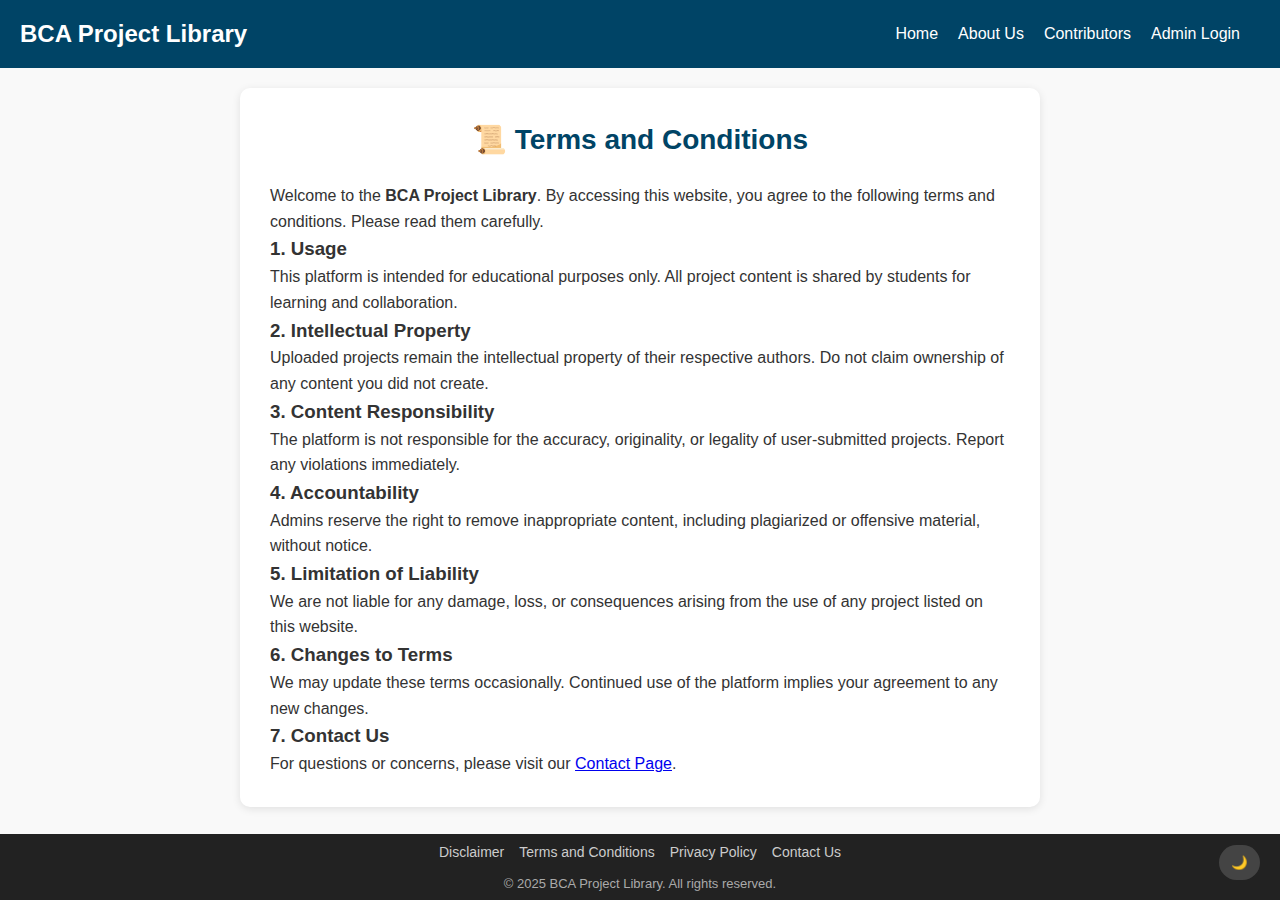
<file: T&C.html>
<!DOCTYPE html>
<html lang="en">
<head>
  <meta charset="UTF-8" />
  <meta name="viewport" content="width=device-width, initial-scale=1.0"/>
  <title>Terms and Conditions - BCA Project Library</title>
  <link rel="stylesheet" href="style.css" />
</head>
<body>
  <!-- Header -->
  <header class="header">
    <nav class="nav_bar">
      <div class="logo">
        <h2>BCA Project Library</h2>
      </div>
      <ul id="sub_nav">
        <li><a href="index.html">Home</a></li>
        <li><a href="about-us.html">About Us</a></li>
        <li><a href="contributors.html">Contributors</a></li>
        <li><a href="admin-login.html">Admin Login</a></li>
        <li><button id="darkModeToggle" class="dark-mode-toggle">🌙</button></li>
      </ul>
    </nav>
  </header>

  <!-- Terms Section -->
  <main class="main">
    <section class="form-box">
      <h1>📜 Terms and Conditions</h1>

      <p>Welcome to the <strong>BCA Project Library</strong>. By accessing this website, you agree to the following terms and conditions. Please read them carefully.</p>

      <h3>1. Usage</h3>
      <p>
        This platform is intended for educational purposes only. All project content is shared by students for learning and collaboration.
      </p>

      <h3>2. Intellectual Property</h3>
      <p>
        Uploaded projects remain the intellectual property of their respective authors. Do not claim ownership of any content you did not create.
      </p>

      <h3>3. Content Responsibility</h3>
      <p>
        The platform is not responsible for the accuracy, originality, or legality of user-submitted projects. Report any violations immediately.
      </p>

      <h3>4. Accountability</h3>
      <p>
        Admins reserve the right to remove inappropriate content, including plagiarized or offensive material, without notice.
      </p>

      <h3>5. Limitation of Liability</h3>
      <p>
        We are not liable for any damage, loss, or consequences arising from the use of any project listed on this website.
      </p>

      <h3>6. Changes to Terms</h3>
      <p>
        We may update these terms occasionally. Continued use of the platform implies your agreement to any new changes.
      </p>

      <h3>7. Contact Us</h3>
      <p>
        For questions or concerns, please visit our <a href="contact.html">Contact Page</a>.
      </p>
    </section>
  </main>

  <!-- Footer -->
  <footer class="footer">
    <ul>
      <li><a href="disclaimer.html">Disclaimer</a></li>
      <li><a href="T&C.html" class="active">Terms and Conditions</a></li>
      <li><a href="privacy.html">Privacy Policy</a></li>
      <li><a href="contact.html">Contact Us</a></li>
    </ul>
    <div class="copyright">
      &copy; 2025 BCA Project Library. All rights reserved.
    </div>
  </footer>

  <script src="script.js"></script>
</body>
</html>
</file>
<file: style.css>
* {
  margin: 0;
  padding: 0;
  box-sizing: border-box;
}

html, body {
  width: 100%;
  height: 100%;
  overflow-x: hidden; 
}

body {
   display: flex;
  flex-direction: column;
  height: 100vh;         
  overflow: hidden;      
  font-family: 'Segoe UI', Tahoma, Geneva, Verdana, sans-serif;
  line-height: 1.6;
  background-color: #f9f9f9;
  color: #333;
}

/* header part */

.header {
  background-color: #004466;
  padding: 15px 20px;
  color: #fff;
}

.nav_bar {
  display: flex;
  justify-content: space-between;
  align-items: center;
  flex-wrap: wrap;
}

.logo h2 {
  font-size: 24px;
  font-weight: bold;
}
.menu-toggle {
  display: none;
  font-size: 24px;
  cursor: pointer;
}
@media (max-width: 768px) 
{
  .menu-toggle {
    display: block;
  }
}


#sub_nav {
  list-style: none;
  display: flex;
  gap: 20px;
}

#sub_nav li a {
  text-decoration: none;
  color: #fff;
  font-weight: 500;
  transition: color 0.3s ease;
}

#sub_nav li a:hover {
  color: #ffcc00;
}
/* ==== Responsive Navbar (Only Media Query CSS) ==== */
@media (max-width: 768px) {
  /* Hide nav links initially */
  #sub_nav {
    display: none;
    flex-direction: column;
    gap: 10px;
    background-color: #003344;
    width: 100%;
    padding: 10px 0;
    position: absolute;
    top: 60px; /* adjust based on header height */
    left: 0;
    z-index: 1000;
  }

  /* Show menu toggle icon */
  .menu-toggle {
    display: block;
    background: none;
    border: none;
    font-size: 24px;
    color: #fff;
    cursor: pointer;
    margin-left: auto;
    padding: 10px;
  }

  /* When active class is added via JavaScript, show nav */
  #sub_nav.show {
    display: flex;
  }

  .nav_bar {
    position: relative;
    flex-direction: column;
    align-items: flex-start;
  }
}
/* 2 */
@media (max-width: 768px) {
  .nav_bar {
    flex-direction: row;
    align-items: center;
    justify-content: space-between;
    position: relative;
  }

  .menu-toggle {
    display: block;
    margin-left: auto;
    padding: 5px;
    font-size: 28px;
    background: none;
    border: none;
    color: #fff;
    cursor: pointer;
  }
  #sub_nav {
  transition: background-color 0.3s ease;
}

  #sub_nav {
    display: none;
    flex-direction: column;
    gap: 10px;
    background-color: #002c42;
    width: 100%;
    padding: 10px;
    position: absolute;
    top: 100%;
    left: 0;
    z-index: 1000;
  }

  #sub_nav.show {
    display: flex;
  }
    body.dark-mode #sub_nav {
    background-color: #1e1e1e; /* Matches dark header */
  }

}

/* 2 */
/* main part */

/* .main {
  flex: 1;                
  overflow-y: auto;       
  padding: 40px 20px;
  max-width: 1200px;
  margin: auto;
} */

/* .main {
  flex: 1;
  display: flex;
  justify-content: center;
  overflow-y: auto;
  padding: 20px;
} */

.main {
  flex: 1;
  overflow-y: auto;
  padding: 20px;
  width: 100%;
  min-height: calc(100vh - 160px); 
}

.project-container {
  display: grid;
  grid-template-columns: repeat(3, 1fr);
  gap: 20px;
}
.welcome-section {
  text-align: center;
  margin-bottom: 30px;
}

.welcome-section h1 {
  font-size: 32px;
  color: #004466;
  margin-bottom: 10px;
}

.welcome-section p {
  font-size: 18px;
  color: #666;
}

/* .project-list {
  background-color: #fff;
  border: 1px solid #ddd;
  padding: 20px;
  border-radius: 6px;
  box-shadow: 0 2px 5px rgba(0, 0, 0, 0.05);
  max-width: 800px;
  margin: auto;
  text-align: center;
  color: #666;
}

.project-card {
  background-color: #fff;
  border: 1px solid #ddd;
  padding: 20px;
  border-radius: 8px;
  box-shadow: 0 2px 6px rgba(0,0,0,0.05);
  margin-bottom: 20px;
  width: 100%;
  max-width: 600px;
  margin-left: auto;
  margin-right: auto;
} */

.project-list {
  display: flex;
  flex-wrap: wrap;
  gap: 20px;
  justify-content: center;
  padding: 20px;
}

.project-card {

  flex: 1 1 45%; 
  text-align: center;
  max-width: 45%;
  background-color: #fff;
  border: 1px solid #ddd;
  padding: 20px;
  border-radius: 8px;
  box-shadow: 0 2px 6px rgba(0,0,0,0.05);
}

@media (max-width: 768px) {
  .project-card {
    flex: 1 1 100%;
    max-width: 100%;
  }
}


.project-card h3 {
  font-size: 20px;
  color: #004466;
  margin-bottom: 10px;
  white-space: nowrap;
  overflow: hidden;
  text-overflow: ellipsis;
}

.project-card p {
  margin-bottom: 8px;
  max-height: 48px;
  overflow: hidden;
  text-overflow: ellipsis;
  display: -webkit-box;
  -webkit-box-orient: vertical;
}


.view-button {
  display: inline-block;
  margin-top: 10px;
  padding: 8px 15px;
  background-color: #004466;
  color: white;
  text-decoration: none;
  border-radius: 5px;
  font-size: 14px;
}

.view-button:hover {
  background-color: #006080;
}



/* footer */

.footer {
  background-color: #222;
  color: #ccc;
  text-align: center;
  padding: 5px;
  margin-top: 10px;
}

.footer ul {
  list-style: none;
  display: flex;
  flex-wrap: wrap;
  justify-content: center;
  gap: 15px;
  padding: 0;
  margin-bottom: 10px;
}

.footer ul li a {
  text-decoration: none;
  color: #ccc;
  font-size: 14px;
  transition: color 0.3s ease;
}

.footer ul li a:hover {
  color: #fff;
}

.footer .copyright {
  font-size: 13px;
  color: #aaa;
}
@media (max-width: 768px) {
  body {
    display: flex;
    flex-direction: column;
    min-height: 100vh;
  }

  .main {
    flex: 1;
  }

  .footer {
    margin-top: auto;
    position: relative;
    bottom: 0;
    width: 100%;
  }
}


/* responsive */

@media (max-width: 768px) {
  html, body {
    height: auto;
    min-height: 100vh;
    margin: 0;
    padding: 0;
  }

  body {
    display: block;
  }

  .main {
    padding-bottom: 40px; /* gives breathing space above footer */
  }

  .footer {
    position: static;
    margin-top: 20px;
  }
}




/* admin-dashboard */

@media (max-width: 768px) {
  .nav_bar {
    flex-direction: row;
    align-items: center;
    justify-content: space-between;
    position: relative;
  }

  .admin-menu-toggle {
    display: block;
    background: none;
    border: none;
    font-size: 26px;
    color: white;
    cursor: pointer;
    padding: 8px;
    margin-left: auto;
  }

  #sub_nav {
    display: none;
    flex-direction: column;
    position: absolute;
    top: 100%;
    left: 0;
    width: 100%;
    background-color: #004466;
    padding: 10px 20px;
    z-index: 999;
  }

  #sub_nav.show {
    display: flex;
  }

  #sub_nav li {
    margin: 8px 0;
  }

  /* Search input responsive tweak */
  .nav-search {
    width: 100%;
    padding: 8px;
    font-size: 0.95rem;
  }

  /* Dark mode compatibility */
  body.dark-mode #sub_nav {
    background-color: #1e1e1e;
  }

  body.dark-mode .admin-menu-toggle {
    color: #fff;
  }

  body.dark-mode .nav-search {
    background-color: #2a2a2a;
    color: #fff;
    border: 1px solid #555;
  }
}



/* Admin welcome title */
.admin-menu-toggle{
  display: none;
}
.main h1 {
  font-size: 28px;
  margin-bottom: 20px;
  color: #004466;
  text-align: center;
}

/* Add project button */
.admin-actions {
  text-align: center;
  margin-bottom: 30px;
}

.add-button {
  display: inline-block;
  background-color: #004466;
  color: #fff;
  padding: 10px 20px;
  border-radius: 6px;
  font-weight: 500;
  text-decoration: none;
  transition: background-color 0.3s ease;
}

.add-button:hover {
  background-color: #006080;
}



/* Future cards or rows can go here later */



   /* ADMIN LOGIN PAGE STYLES */


.login-box {
  max-width: 400px;
  background-color: #fff;
  margin: 10px auto;
  padding: 20px;
  border-radius: 8px;
  box-shadow: 0 2px 8px rgba(0, 0, 0, 0.1);
}

.login-box h2 {
  text-align: center;
  color: #004466;
  margin-bottom: 25px;
}
/* .form-box {
  width: 95%;               
  max-width: 800px;         
  background-color: #fff;
  padding: 30px;
  border-radius: 10px;
  box-shadow: 0 2px 8px rgba(0, 0, 0, 0.1);
} */

.form-box {
  width: 95%;
  max-width: 800px;
  margin: 0 auto;
  background-color: #fff;
  padding: 30px;
  border-radius: 10px;
  box-shadow: 0 2px 8px rgba(0, 0, 0, 0.1);
}

.form-group {
  margin-bottom: 15px;
}

.form-group label {
  display: block;
  font-weight: 600;
  margin-bottom: 8px;
  color: #333;
}

.form-group input {
  width: 100%;
  padding: 10px;
  border: 1px solid #bbb;
  border-radius: 5px;
  font-size: 15px;
  transition: border-color 0.3s ease;
}

.form-group input:focus {
  outline: none;
  border-color: #004466;
}

.login-button {
  width: 100%;
  padding: 12px;
  background-color: #004466;
  color: white;
  border: none;
  font-size: 16px;
  border-radius: 5px;
  font-weight: bold;
  cursor: pointer;
  transition: background-color 0.3s ease;
}

.login-button:hover {
  background-color: #006080;
}

/* Mobile adjustments */
@media (max-width: 500px) {
  .login-box {
    margin: 30px 15px;
    padding: 25px;
  }
}

/* message bix (reuseable) */

/* .message-box {
  position: fixed;
  bottom: 20px;
  left: 50%;
  transform: translateX(-50%);
  background-color: #004466;
  color: #fff;
  padding: 12px 24px;
  border-radius: 6px;
  font-size: 15px;
  z-index: 9999;
  display: none;
  opacity: 0;
  transition: opacity 0.4s ease, bottom 0.4s ease;
}

.message-box.show {
  display: block;
  opacity: 1;
  bottom: 40px;
} */

/* Base Message Box Styling */
/* Message Box Base Style */
.message-box {
  position: fixed;
  bottom: 20px;
  left: 50%;
  transform: translateX(-50%);
  padding: 12px 24px;
  max-width: 90%;
  width: fit-content;
  text-align: center;
  font-size: 14px;
  font-weight: 500;
  color: white;
  background-color: #007bff; /* default info */
  border-radius: 8px;
  box-shadow: 0 4px 8px rgba(0, 0, 0, 0.3);
  opacity: 0;
  pointer-events: none;
  z-index: 9999;
  transition: all 0.3s ease;
}

/* Show when active */
.message-box.show {
  opacity: 1;
  pointer-events: auto;
}

/* Success Message */
.message-box.success {
  background-color: #28a745;
}

/* Error Message */
.message-box.error {
  background-color: #dc3545;
}

/* Warning Message */
.message-box.warning {
  background-color: #ffc107;
  color: #000;
}

/* Optional: for dark mode (if you use a body.dark or similar class) */
body.dark .message-box {
  box-shadow: 0 4px 12px rgba(255, 255, 255, 0.1);
}



/* dashboard project-card */

.project-card {
  background: #fff;
  padding: 20px;
  margin-bottom: 20px;
  border-radius: 8px;
  box-shadow: 0 2px 5px rgba(0,0,0,0.1);
}

/* edit & delete buttons */
.dashboard-actions {
  margin-top: 15px;
  display: flex;
  gap: 10px;
}

.dashboard-actions button {
  padding: 6px 14px;
  font-size: 14px;
  border: none;
  border-radius: 5px;
  cursor: pointer;
  transition: 0.2s;
}

.edit-btn {
  background-color: #007bff;
  color: white;
}

.delete-btn {
  background-color: #dc3545;
  color: white;
}

.edit-btn:hover {
  background-color: #0056b3;
}

.delete-btn:hover {
  background-color: #b02a37;
}

/* message box for confirming delete operation  */
.confirm-modal {
  position: fixed;
  top: 0;
  left: 0;
  width: 100%;
  height: 100%;
  background-color: rgba(0, 0, 0, 0.5);
  display: none;
  align-items: center;
  justify-content: center;
  z-index: 9999;
}

.confirm-content {
  background-color: #fff;
  padding: 25px 30px;
  border-radius: 8px;
  text-align: center;
  box-shadow: 0 4px 10px rgba(0,0,0,0.2);
}

.confirm-content p {
  margin-bottom: 20px;
  font-size: 16px;
}

.confirm-actions button {
  margin: 0 10px;
  padding: 8px 18px;
  font-size: 15px;
  border: none;
  border-radius: 5px;
  cursor: pointer;
}

#confirmYes {
  background-color: #dc3545;
  color: white;
}

#confirmCancel {
  background-color: #ccc;
}

/* ====== ABOUT US PAGE STYLES ====== */
.about-section {
  max-width: 100vwpx;
  margin: 5px auto;
  padding: 20px;
  font-family: "Segoe UI", sans-serif;
  line-height: 1.7;
}

.about-section h2 {
  font-size: 2.4rem;
  font-weight: 700;
  text-align: center;
  margin-bottom: 40px;
  color: #222;
}

.about-box {
  background-color: #ffffff;
  border: 1px solid #e0e0e0;
  border-radius: 10px;
  padding: 30px;
  margin-bottom: 30px;
  box-shadow: 0 2px 8px rgba(0, 0, 0, 0.05);
  transition: box-shadow 0.3s ease;
}

.about-box:hover {
  box-shadow: 0 4px 20px rgba(0, 0, 0, 0.08);
}

.about-box h3 {
  font-size: 1.5rem;
  color: #007acc;
  margin-bottom: 15px;
}

.about-box p {
  font-size: 1rem;
  color: #444;
}

.about-box ul {
  margin-top: 10px;
  padding-left: 20px;
}

.about-box ul li {
  margin-bottom: 8px;
  list-style-type: disc;
  color: #333;
}

/* Dark mode support */
body.dark-mode .about-section h2 {
  color: #f0f0f0;
}

body.dark-mode .about-box {
  background-color: #1e1e1e;
  border: 1px solid #333;
  color: #ccc;
  box-shadow: 0 2px 12px rgba(255, 255, 255, 0.05);
}

body.dark-mode .about-box h3 {
  color: #4ea3ff;
}

body.dark-mode .about-box p,
body.dark-mode .about-box ul li {
  color: #ddd;
}



/* darkmode */
/* Dark mode styles */


/* ==== DARK MODE STYLES ==== */
body.dark-mode {
  background-color: #121212;
  color: #e0e0e0;
  font-family: 'Segoe UI', sans-serif;
}

/* === Header & Navbar === */
body.dark-mode .header,
body.dark-mode .nav_bar {
  background-color: #1e1e1e;
  border-bottom: 1px solid #2c2c2c;
  box-shadow: 0 2px 4px rgba(0, 0, 0, 0.4);
}

body.dark-mode .nav_bar a {
  color: #f1f1f1;
  text-decoration: none;
}

body.dark-mode .nav_bar a:hover {
  color: #00bcd4;
}

/* === Footer === */
body.dark-mode .footer {
  background-color: #1f1f1f;
  color: #ccc;
  border-top: 1px solid #333;
}

body.dark-mode .footer a {
  color: #ddd;
}

body.dark-mode .footer a:hover {
  color: #00bcd4;
}

/* === Sections, Boxes, Containers === */
body.dark-mode .main,
body.dark-mode .form-box,
body.dark-mode section,
body.dark-mode .project-list {
  background-color: #1a1a1a;
  color: #e0e0e0;
  border-radius: 8px;
  padding: 10px;
}

/* === Input Fields === */
body.dark-mode input,
body.dark-mode textarea,
body.dark-mode select {
  background-color: #2a2a2a;
  color: #f1f1f1;
  border: 1px solid #444;
  border-radius: 5px;
  padding: 8px;
}

body.dark-mode input::placeholder,
body.dark-mode textarea::placeholder {
  color: #888;
}

/* === Buttons === */
body.dark-mode button,
body.dark-mode .login-button,
body.dark-mode .view-button {
  background-color: #333;
  color: #fff;
  border: none;
  border-radius: 5px;
  padding: 8px 14px;
  transition: background 0.3s ease;
}

body.dark-mode button:hover,
body.dark-mode .login-button:hover,
body.dark-mode .view-button:hover {
  background-color: #444;
}

/* === Project Cards === */
body.dark-mode .project-card{
  background-color: #222;
  border: 1px solid #333;
  border-radius: 8px;
  padding: 15px;
  margin-bottom: 20px;
  box-shadow: 0 0 10px rgba(0, 0, 0, 0.3);
}

body.dark-mode .project-card h3 {
  color: #fff;
}

/* === Dashboard Actions === */
body.dark-mode .dashboard-actions button {
  background-color: #333;
  color: #f1f1f1;
  border: 1px solid #444;
  border-radius: 5px;
  margin-right: 8px;
}

body.dark-mode .dashboard-actions button:hover {
  background-color: #555;
}


/* === Confirm Box === */
body.dark-mode #confirmBox {
  background-color: #1e1e1e;
  color: #fff;
  border: 1px solid #444;
  padding: 20px;
  border-radius: 8px;
  box-shadow: 0 2px 12px rgba(0, 0, 0, 0.6);
}

body.dark-mode #confirmBox button {
  background-color: #333;
  color: #fff;
  border-radius: 4px;
  margin: 10px 5px;
  padding: 8px 16px;
  border: none;
}

body.dark-mode #confirmBox button:hover {
  background-color: #555;
}

/* === Form Labels === */
body.dark-mode label {
  color: #ccc;
  font-weight: 500;
}

/* === Section Headings (like "Add New Project", h2/h3/h4) === */
body.dark-mode h2,
body.dark-mode h3,
body.dark-mode h4 {
  color: #f1f1f1;
}

/* === Bold Text (strong tags like Group, Title etc.) === */
body.dark-mode strong {
  color: #ddd;
}

/* Dark mode styles for contributor cards */
body.dark-mode .contributor-card {
  background-color: #1e1e1e;
  color: #f0f0f0;
  border: 1px solid #333;
  box-shadow: 0 2px 8px rgba(255, 255, 255, 0.1);
}

body.dark-mode .contributor-card h3 {
  color: #ffffff;
}

body.dark-mode .contributor-card p {
  color: #cccccc;
}

body.dark-mode .contributor-card a {
  color: #4ea3ff;
}

/* === Scrollbar Styling for WebKit Browsers (Chrome, Edge, Safari) === */
body.dark-mode::-webkit-scrollbar {
  width: 8px;
}

body.dark-mode::-webkit-scrollbar-track {
  background: #1e1e1e;
}

body.dark-mode::-webkit-scrollbar-thumb {
  background-color: #555;
  border-radius: 10px;
  border: 2px solid #1e1e1e;
}

body.dark-mode::-webkit-scrollbar-thumb:hover {
  background-color: #777;
}

/* === Scrollbar Styling for Firefox === */
body.dark-mode {
  scrollbar-width: thin;
  scrollbar-color: #555 #1e1e1e;
}

#darkModeToggle {
  position: fixed;
  bottom: 20px;
  right: 20px;
  background-color: #444;
  color: white;
  padding: 10px 12px;
  border: none;
  border-radius: 50px;
  cursor: pointer;
  z-index: 1000;
}

#darkModeToggle:hover {
  background-color: #00bcd4;
}

/* Navbar Search Input */
.nav-search {
  padding: 6px 10px;
  border: 1px solid #ccc;
  border-radius: 5px;
  font-size: 0.95rem;
}

body.dark-mode .nav-search {
  background-color: #2a2a2a;
  color: #fff;
  border: 1px solid #555;
}
.highlight {
  background-color: yellow;
  color: black;
  font-weight: bold;
  padding: 0 2px;
}
</file>
